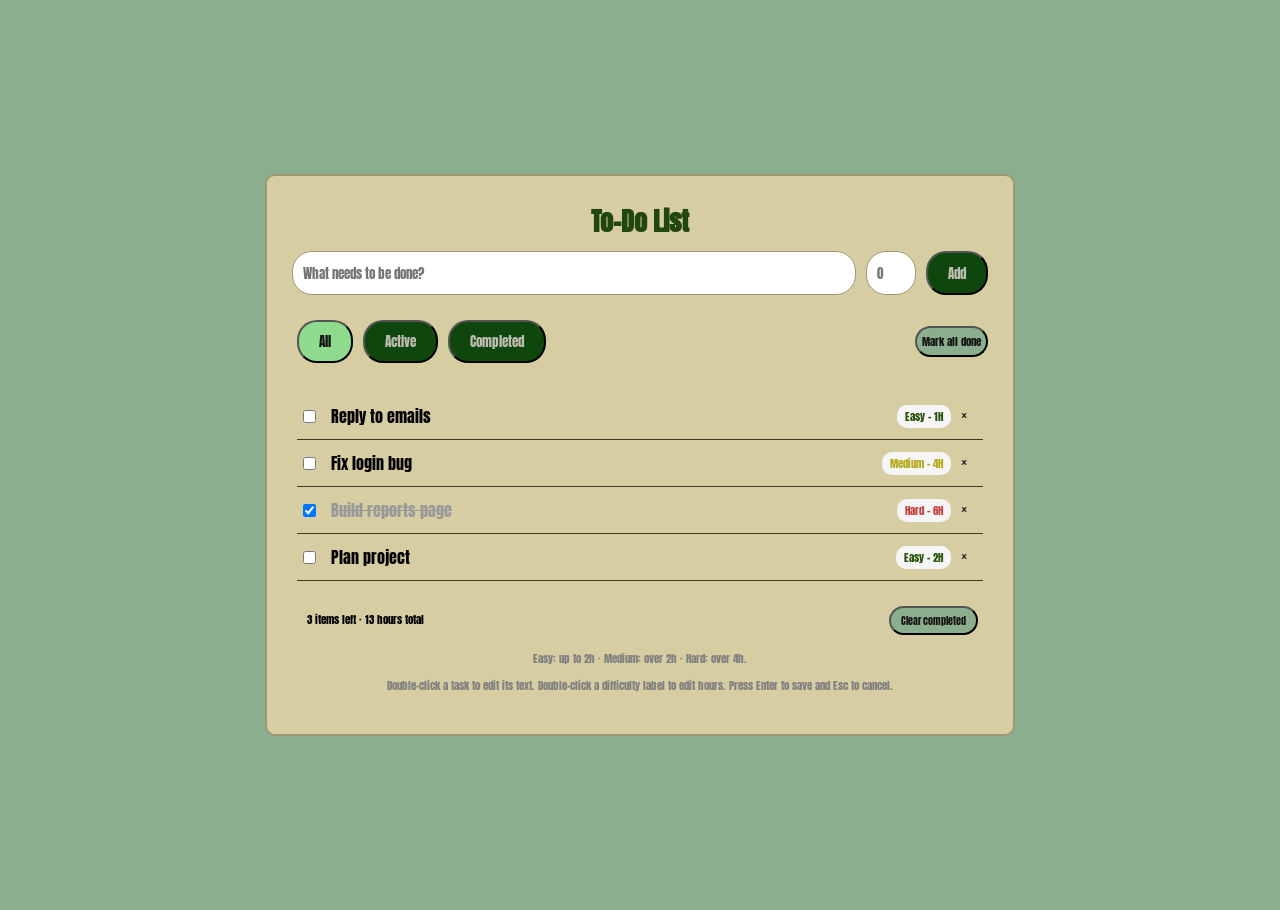
<file: index.html>
<!DOCTYPE html>
<html lang="en">
  <head>
    <meta charset="utf-8">
    <meta name="viewport" content="width=device-width, initial-scale=1.0">
    <title>Prin135 To-Do List</title>
    <link rel="preconnect" href="https://fonts.googleapis.com">
<link rel="preconnect" href="https://fonts.gstatic.com" crossorigin>
<link href="https://fonts.googleapis.com/css2?family=Anton&display=swap" rel="stylesheet">
    <link rel="stylesheet" href="styles.css">
    </head>

  <body>
    <div class="container">
     <h1>To-Do List</h1>

    <div class="todo-add">  
      <input
      type="text"
      required
      placeholder="What needs to be done?"/>
      <input
      type="number"
      required
      placeholder="0"
      min="0"/>
      <button class="add-btn">Add</button>
      </div>

      <div class="filter-sec">
        <div class="filters">
        <button class="filter-active"> All </button>
        <button class="filter"> Active </button>
        <button class="filter"> Completed </button>
        </div>

        <button class="mark-all">Mark all done</button>
      </div>
            
     <div class="todo-list">
      <ul class="list">

        <li class="list-item">
          <input type="checkbox">
          <span class="task-name">Reply to emails</span>
          <span class="difficulty easy">Easy - 1H</span>
          <button class="delete-btn">ˣ</button>
        </li>

        <li class="list-item">
          <input type="checkbox">
          <span class="task-name">Fix login bug</span>
          <span class="difficulty medium">Medium - 4H</span>
          <button class="delete-btn">ˣ</button>
        </li>

        <li class="list-item completed">
          <input type="checkbox" checked>
          <span class="task-name">Build reports page</span>
          <span class="difficulty hard">Hard - 6H</span>
          <button class="delete-btn">ˣ</button>
        </li>

        <li class="list-item">
          <input type="checkbox">
          <span class="task-name">Plan project</span>
          <span class="difficulty easy">Easy - 2H</span>
          <button class="delete-btn">ˣ</button>
        </li>
      </ul>

      <div class="footer">

            <div class="footer-top">
                <span>3 items left · 13 hours total</span>
                <button class="clear-btn">Clear completed</button>
            </div>

            <div class="guide">
                <p>Easy: up to 2h · Medium: over 2h · Hard: over 4h.</p>
                <p>Double-click a task to edit its text.
                Double-click a difficulty label to edit hours.
                Press Enter to save and Esc to cancel.</p>
            </div>

        </div>

    </div>

    </main>
</div>

  </body> 
  </html>
</file>
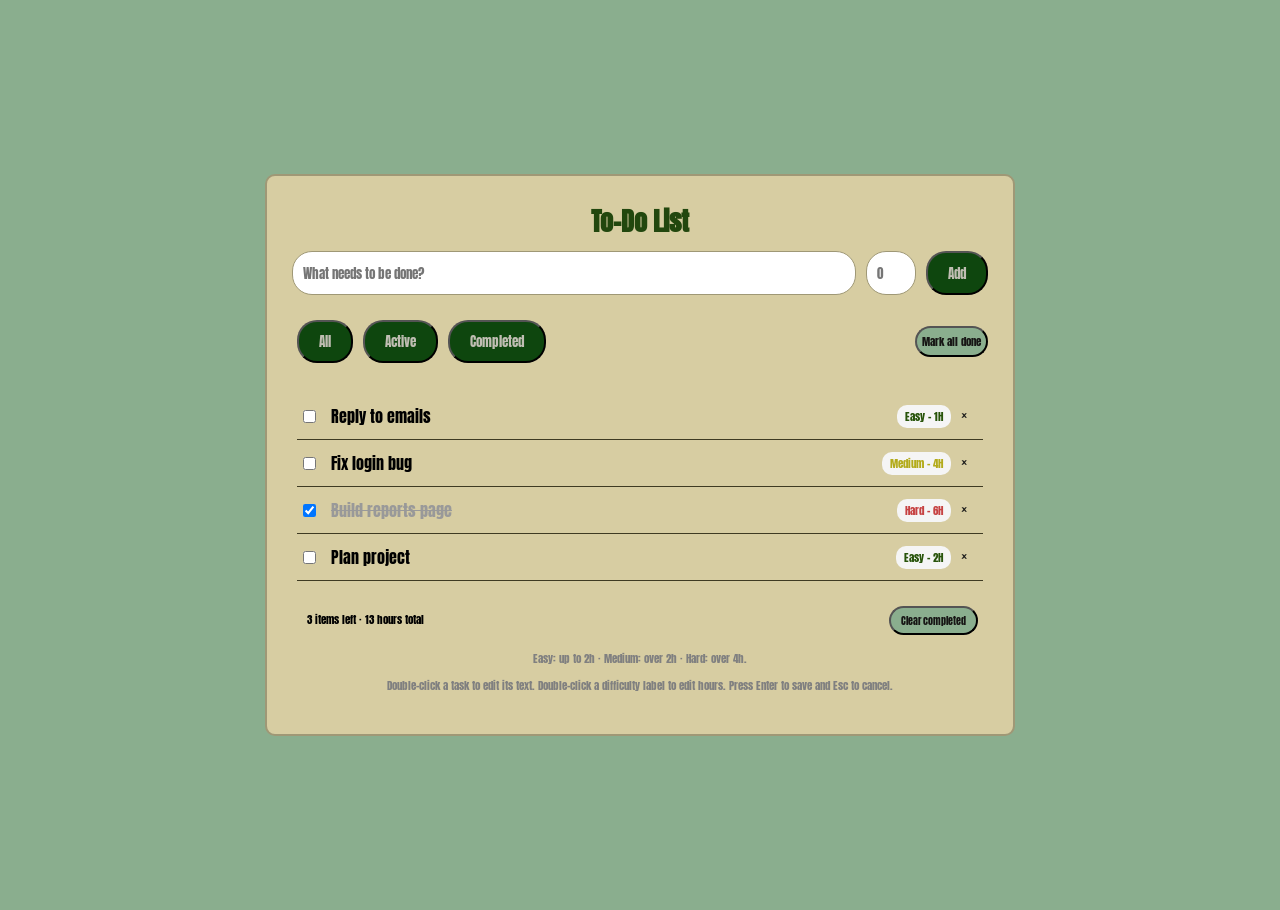
<file: todo.html>
<!DOCTYPE html>
<html lang="en">
  <head>
    <meta charset="utf-8">
    <meta name="viewport" content="width=device-width, initial-scale=1.0">
    <title>Prin135 To-Do List</title>
    <link rel="preconnect" href="https://fonts.googleapis.com">
<link rel="preconnect" href="https://fonts.gstatic.com" crossorigin>
<link href="https://fonts.googleapis.com/css2?family=Anton&display=swap" rel="stylesheet">
    <link rel="stylesheet" href="styles.css">
    </head>

  <body>
    <div class="container">
     <h1>To-Do List</h1>

    <div class="todo-add">  
      <input
      type="text"
      required
      placeholder="What needs to be done?"/>
      <input
      type="number"
      required
      placeholder="0"
      min="0"/>
      <button class="add-btn">Add</button>
      </div>

      <div class="filter-sec">
        <div class="filters">
        <button class="filter"> All </button>
        <button class="filter"> Active </button>
        <button class="filter"> Completed </button>
        </div>

        <button class="mark-all">Mark all done</button>
      </div>
            
     <div class="todo-list">
      <ul class="list">

        <li class="list-item">
          <input type="checkbox">
          <span class="task-name">Reply to emails</span>
          <span class="difficulty easy">Easy - 1H</span>
          <button class="delete-btn">ˣ</button>
        </li>

        <li class="list-item">
          <input type="checkbox">
          <span class="task-name">Fix login bug</span>
          <span class="difficulty medium">Medium - 4H</span>
          <button class="delete-btn">ˣ</button>
        </li>

        <li class="list-item completed">
          <input type="checkbox" checked>
          <span class="task-name">Build reports page</span>
          <span class="difficulty hard">Hard - 6H</span>
          <button class="delete-btn">ˣ</button>
        </li>

        <li class="list-item">
          <input type="checkbox">
          <span class="task-name">Plan project</span>
          <span class="difficulty easy">Easy - 2H</span>
          <button class="delete-btn">ˣ</button>
        </li>
      </ul>

      <div class="footer">

            <div class="footer-top">
                <span>3 items left · 13 hours total</span>
                <button class="clear-btn">Clear completed</button>
            </div>

            <div class="guide">
                <p>Easy: up to 2h · Medium: over 2h · Hard: over 4h.</p>
                <p>Double-click a task to edit its text.
                Double-click a difficulty label to edit hours.
                Press Enter to save and Esc to cancel.</p>
            </div>

        </div>

    </div>

    </main>
</div>

  </body> 
  </html>
</file>
<file: styles.css>
*{
    margin: 0;
    padding: 5px;
    box-sizing: border-box;
    font-family: "Anton", sans-serif;
    font-style: normal;
}


body {
  padding: 50px;
  min-height: 100vh;
  display: flex;
  justify-content: center;
  align-items: center;
  background-color: rgb(138, 174, 142);
}

h1{
    text-align: center;
    font-size: 26px;
    color: rgb(34, 71, 14);
}

.container{
    width: 100%;
    max-width: 750px;
    min-width: 500px;
    background:rgb(215, 205, 162);
    border: 2px solid rgb(159, 152, 118);
    border-radius: 10px;
    padding: 20px;
}


.todo-add{
    display: flex;
    gap: 10px;
    margin-bottom: 10px;

}

input[type="text"],
input[type="number"] {

    padding: 10px;
    border: 1px solid rgb(159, 152, 118);
    border-radius: 20px;
}

input[type="text"]{
    flex: 1;
    min-width: 0;
}

input[type="number"]{
    width: 50px;
}

.add-btn{
    background:rgb(14, 70, 14);
    border-radius: 20px;
    color: rgb(192, 190, 179);
    cursor: pointer;
    padding: 10px 20px;
}

.filter-active{
    background:rgb(142, 219, 142);
    border-radius: 20px;
    color: rgb(17, 17, 15);
    cursor: pointer;
    padding: 10px 20px;
    font-size: 13px;
}

.filter-sec{
    display: flex;
    align-items: center;
    margin-bottom: 10px;
    justify-content: space-between;
}

.filters{
    display: flex;
    gap: 10px;
}

.filter{
    background:rgb(14, 70, 14);
    border-radius: 20px;
    color: rgb(192, 190, 179);
    cursor: pointer;
    padding: 10px 20px;
    font-size: 13px;
}

.mark-all{
    background:rgb(138, 174, 142);
    border-radius: 20px;
    color: rgb(23, 22, 21);
    cursor: pointer;
    font-size: 11px;
}

.list{
    list-style: none;
}

.list-item{
    display: flex;
    align-items: center;
    justify-content: space-between;
    padding: 6px;
    border-bottom: 1px solid rgb(62, 58, 34);
}

.list-item input[type="checkbox"]{
    margin-right: 10px;
    cursor: pointer;
}

.task-name{
    flex: 1;
    min-width: 0;
}

.list-item.completed .task-name {
    text-decoration: line-through;
    color: #999;
    /*FOR ITEM COMPLETED ONLY*/
} 

.difficulty {
    font-size: 11px;
    padding: 3px 8px;
    border-radius: 10px;
    white-space: nowrap;
}

.easy {
    background: whitesmoke;
    color: #28540b;
}

.medium {
    background: whitesmoke;
    color: #b3ab1b;
}

.hard {
    background: whitesmoke;
    color: rgb(198, 66, 66);
}

.delete-btn{
    color: rgb(25, 25, 24);
    cursor: pointer;
    padding: 5px 10px;
    background: transparent;
    border:none;
    font-weight: bolder;
    
}

.delete-btn:hover {
    color: rgb(175, 15, 15);
}

.footer{
    margin-top: 10px;
    font-size: 11px;
    color:black;
}

.footer-top{
    display: flex;
    justify-content: space-between;
    text-align: center;
}

.clear-btn{
    background:rgb(138, 174, 142);
    border-radius: 20px;
    color: rgb(23, 22, 21);
    cursor: pointer;
    padding: 5px 10px;
    font-size: 10px;
}
 .guide{
    text-align: center;
    font-size: 11px;
    color: gray;
 }
</file>
